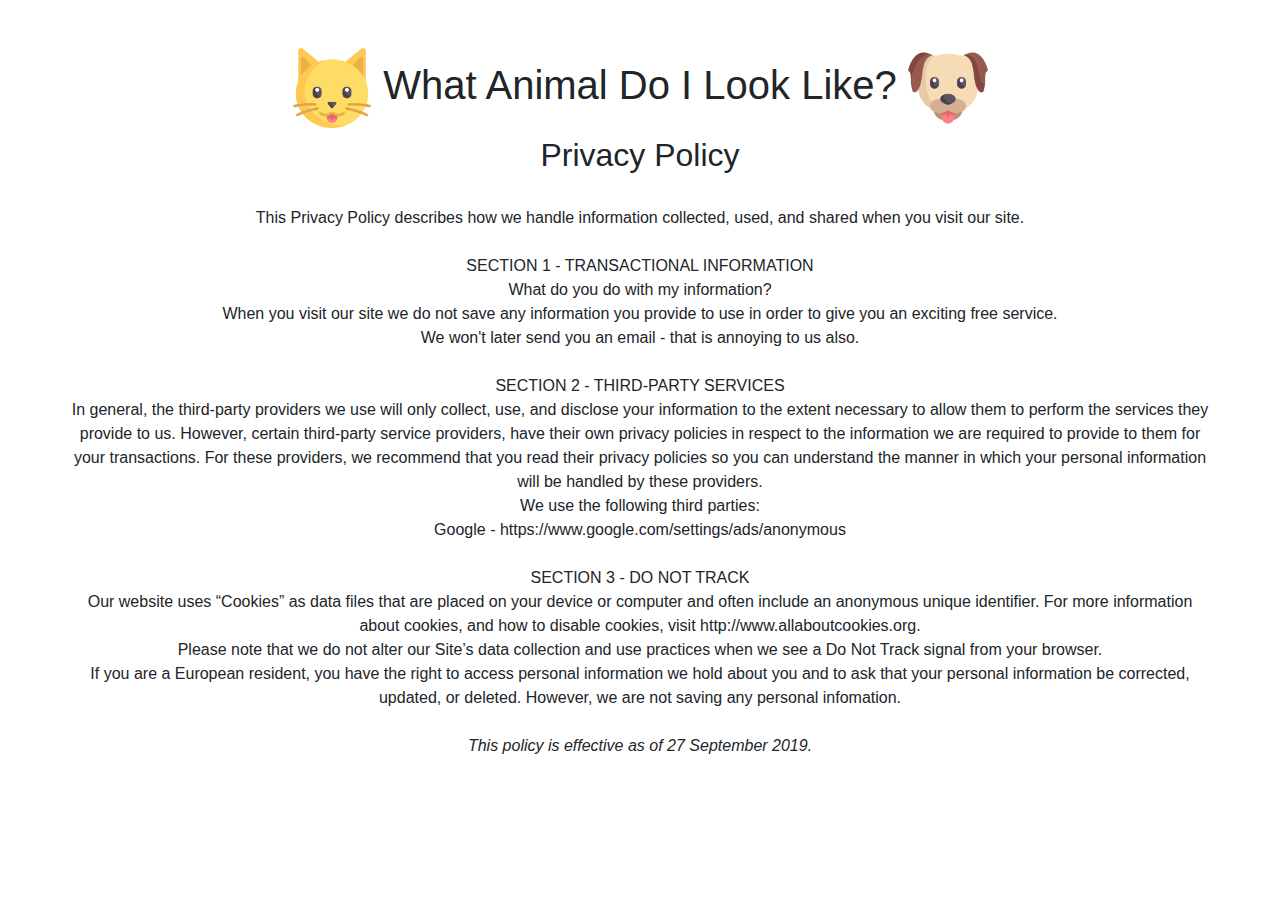
<file: privacy.html>
<!DOCTYPE html>
<html>
    <head>
        <!-- Required meta tags -->
        <meta charset="utf-8" />
        <meta name="viewport" content="width=device-width, initial-scale=1, shrink-to-fit=no" />
        <link href="https://fonts.googleapis.com/css?family=Source Code Pro" rel="stylesheet" />

        <!-- Bootstrap CSS -->
        <link
            rel="stylesheet"
            href="https://stackpath.bootstrapcdn.com/bootstrap/4.5.2/css/bootstrap.min.css"
            integrity="sha384-JcKb8q3iqJ61gNV9KGb8thSsNjpSL0n8PARn9HuZOnIxN0hoP+VmmDGMN5t9UJ0Z"
            crossorigin="anonymous"
        />
    </head>
    <body>
        <section>
            <h1 class="mt-5" style="text-align: center;">
                <img src="img/cat.png" width="80" height="80" /> What Animal Do I Look Like?
                <img src="img/dog.png" width="80" height="80" />
            </h1>
            <h2 style="text-align: center;">Privacy Policy</h2>
            <br />
        </section>
        
        <section>
            <div class="container">
                <div class="row">   
                    <p style="text-align: center;">
                        This Privacy Policy describes how we handle information collected, used, and
                        shared when you visit our site.<br /><br />

                        SECTION 1 - TRANSACTIONAL INFORMATION<br />
                        What do you do with my information?<br />

                        When you visit our site we do not save any information you provide to use in
                        order to give you an exciting free service. <br />

                        We won't later send you an email - that is annoying to us also.<br /><br />

                        SECTION 2 - THIRD-PARTY SERVICES<br />

                        In general, the third-party providers we use will only collect, use, and
                        disclose your information to the extent necessary to allow them to perform
                        the services they provide to us. However, certain third-party service
                        providers, have their own privacy policies in respect to the information we
                        are required to provide to them for your transactions. For these providers,
                        we recommend that you read their privacy policies so you can understand the
                        manner in which your personal information will be handled by these
                        providers.<br />

                        We use the following third parties:<br />
                        Google - https://www.google.com/settings/ads/anonymous<br /><br />

                        SECTION 3 - DO NOT TRACK<br />

                        Our website uses “Cookies” as data files that are placed on your device or
                        computer and often include an anonymous unique identifier. For more
                        information about cookies, and how to disable cookies, visit
                        http://www.allaboutcookies.org.<br />

                        Please note that we do not alter our Site’s data collection and use
                        practices when we see a Do Not Track signal from your browser.<br />

                        If you are a European resident, you have the right to access personal
                        information we hold about you and to ask that your personal information be
                        corrected, updated, or deleted. However, we are not saving any personal
                        infomation.
                        <br>
                        <br>
                        
                        <cite>This policy is effective as of 27 September 2019.</cite>
                    </p>
                </div>
            </div>
        </section>
    </body>
</html>
</file>
